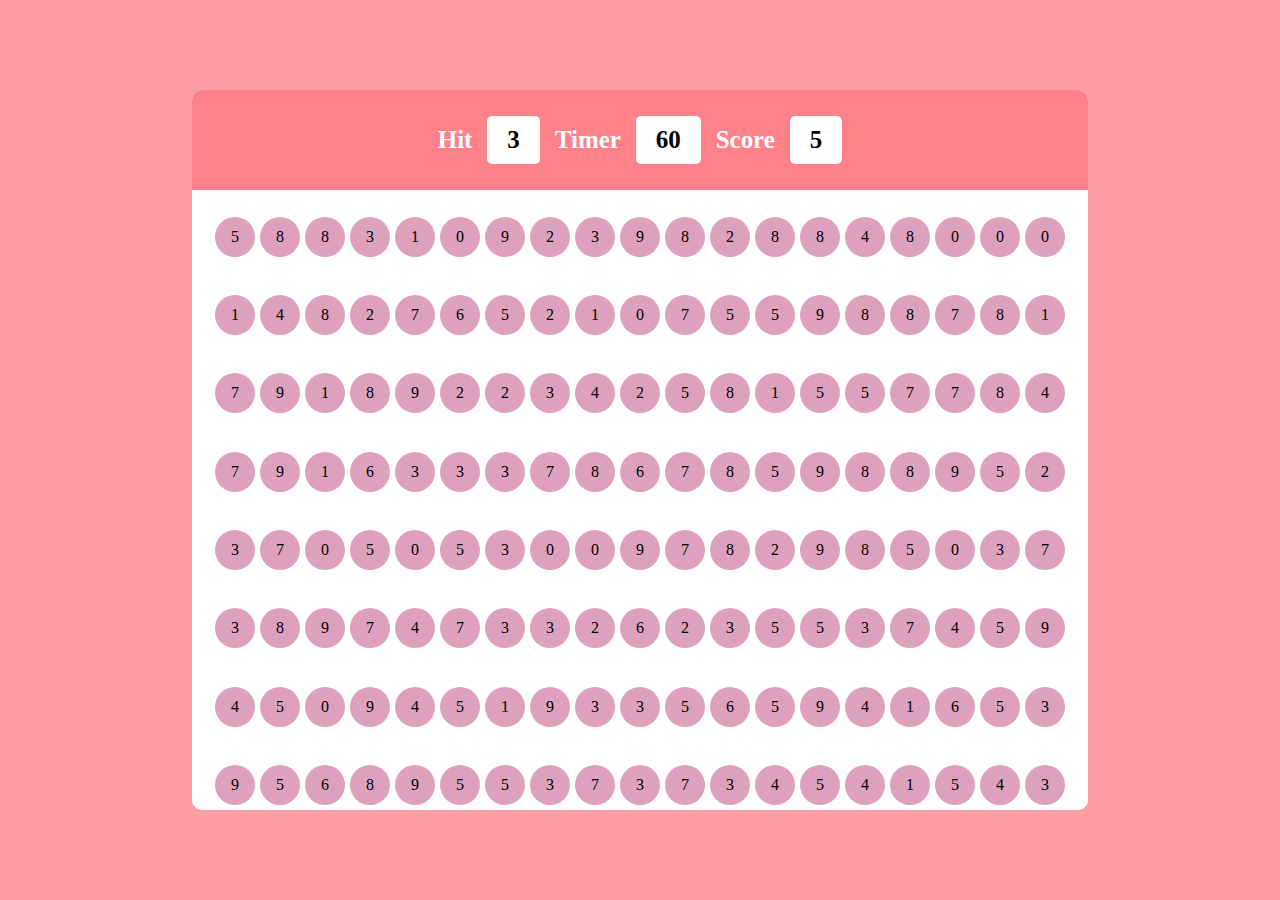
<file: Protfolio/2/index.html>
<!DOCTYPE html>
<html lang="en">
<head>
    <meta charset="UTF-8">
    <meta name="viewport" content="width=device-width, initial-scale=1.0">
    <link rel="stylesheet" href="./style.css">
    <title>Document</title>
</head>
<body>
    <div id="main">
        <div id="panel">
            <div class="ptop">
                <h5 >Hit</h5>
                <div id="hitval" class="box">5</div>
                <h5>Timer</h5>
                <div id="Timerval" class="box">60</div>
                <h5>Score</h5>
                <div id="scoreVal" class="box">5</div>
            </div>
            <div class="pbtm">
            </div>
        </div>
    </div>
    <script src="./index.js"></script>
</body>
</html>
</file>
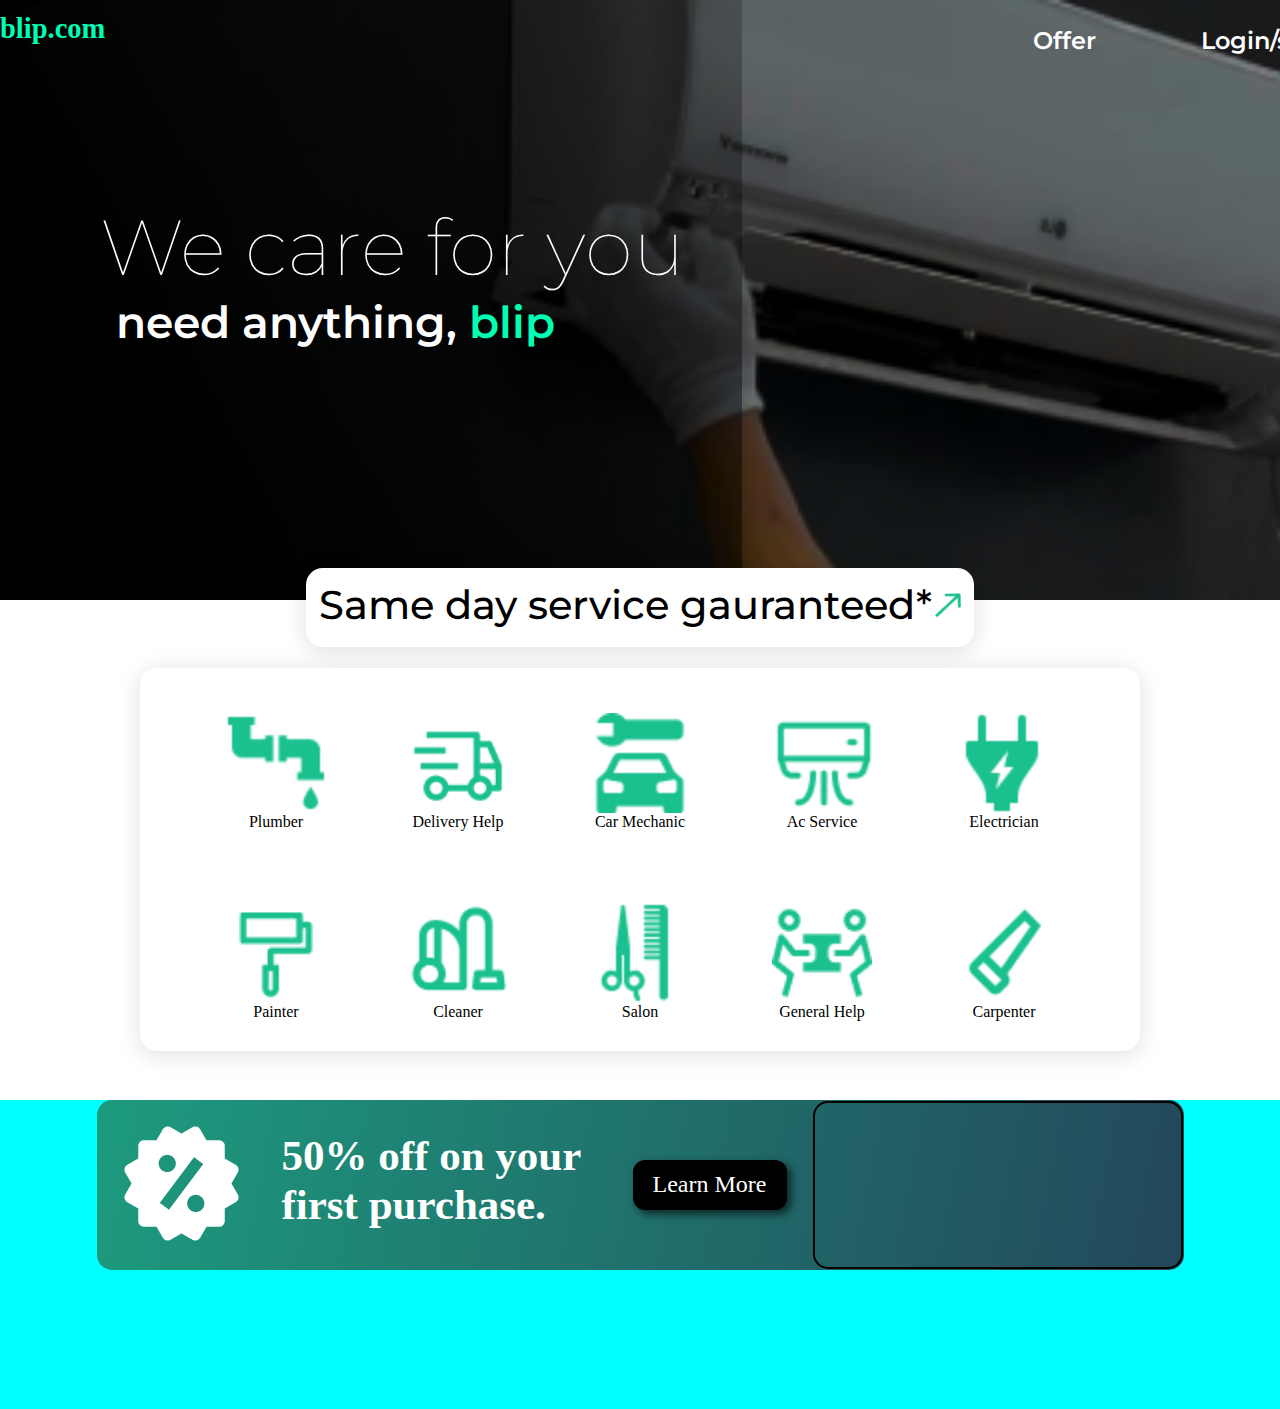
<file: Protfolio/4/Html/Index.html>
<!DOCTYPE html>
<html lang="en">

<head>
    <meta charset="UTF-8">
    <meta name="viewport" content="width=device-width, initial-scale=1.0">
    <title>Blip</title>
    <link rel="stylesheet" href="../Css/Style.css">
    <link rel="stylesheet" href="../Css/utitles.css">
</head>

<body>
    <!-- Header -->
    <div class="header">
        <div class="header_container"></div>
        <div class="header_content">
            <div class="header_Content_header box">
                <h2 class="active">blip.com</h2>
                <ul>
                    <li><a href="#">Offer</a></li>
                    <li><a href="#">Login/signup</a></li>
                </ul>
            </div>
        </div>
        <h1 class="h1">We care for you <p class="p">need anything, <span class="active">blip</span></p>
        </h1>
    </div>
    <div id="main">
        <div class="main-upper">
            <div class="main-upper-heading">
                <div class="main-upper-heading-1">
                    <span>Same day service gauranteed*</span>
                    <img src="../Image/Vector 2.png" alt="" class="img-1">
                </div>

            </div>
            <div class="main-upper-ending">
                <div class="main-upper-ending-1">
                    <div class="main-upper-ending-content">
                        <div class="box-1"  style="background-image: url(../Image/map_plumber.png); " >
                            <div class="span-1" onclick="toggleSwitch()">
                                <span>Plumber</span>
                            </div>
                        </div>
                        <div class="box-1" style="background-image: url(../Image/carbon_delivery.png);">
                            <div class="span-1">
                                <span>Delivery Help </span>
                            </div>
                        </div>
                        <div class="box-1" style="background-image: url(../Image/maki_car-repair.png);">
                            <div class="span-1">
                                <span>Car Mechanic</span>
                            </div>
                        </div>
                        <div class="box-1" style="background-image: url(../Image/iconoir_air-conditioner.png);">
                            <div class="span-1">
                                <span>Ac Service</span>
                            </div>
                        </div>
                        <div class="box-1" style="background-image: url(../Image/map_electrician.png);">
                            <div class="span-1">
                                <span>Electrician</span>
                            </div>
                        </div>
                    </div>
                    <div class="main-upper-ending-content">
                        <div class="box-1" style="background-image: url(../Image/ant-design_format-painter-outlined.png);">
                            <div class="span-1">
                                <span>Painter</span>
                            </div>
                        </div>
                        <div class="box-1" style="background-image: url(../Image/icon-park-outline_vacuum-cleaner.png);">
                            <div class="span-1">
                                <span>Cleaner</span>
                            </div>
                        </div>
                        <div class="box-1" style="background-image: url(../Image/map_beauty-salon.png);">
                            <div class="span-1">
                                <span>Salon</span>
                            </div>
                        </div>
                        <div class="box-1" style="background-image: url(../Image/carbon_two-person-lift.png);">
                            <div class="span-1">
                                <span>General Help</span>
                            </div>
                        </div>
                        <div class="box-1" style="background-image: url(../Image/ic_outline-carpenter.png);">
                            <div class="span-1">
                                <span>Carpenter</span>
                            </div>
                        </div>
                    </div>

                </div>

            </div>
        </div>
        <div class="main-ad">
            <div class="ad">
                <div class="ad-element-1">
                
                </div>
                <div class="ad-element-2">
                    <p class="ad-para">50% off on your</p>
                    <p>first purchase.</p>
                </div>
                <div class="ad-element-3">
                    <span>Learn More</span>
                </div>
                <div class="ad-element-4"></div>
            </div>
            
        </div>
    </div>    
 <script src="../Js/index.js"></script>
</body>

</html>
</file>
<file: Protfolio/2/style.css>
*{
    padding: 0;
    margin: 0;
    box-sizing: border-box;
}
html,body{
    width: 100%;
    height: 100%;

}
#main{
    width: 100%;
    height: 100%;
    display: flex;
    align-items: center;
    justify-content: center;
    background-color: rgb(255,157,164);
}
#panel{

    overflow: hidden;
    width: 70%;
    height: 80%;
    background-color: #fff;
    border-radius: 10px;

}
.ptop{
    color: #fff;
    display: flex  ;
    gap: 15px;
    justify-content:
    center;
    align-items: center;
    padding: 10px;
    height: 100px;
    width: 100%;
    font-size: 30px;
    background-color: rgb(255, 129, 137);
}
.box
{
    color: black;
    font-size: 25px;
   padding: 10px 20px;
    background-color: #fff;
    border-radius: 5px;
    font-weight: 800;


}
.pbtm{
    padding: 10px ;
    display: flex;
    align-items: center;
    justify-content: center;
    gap: 5px;
    flex-wrap: wrap;
    width: 100%;
    height: 100%;
}
 

.elem{
    cursor: pointer;
    display: flex;
    justify-content: center;
    align-items: center;
    width: 40px;
    height: 40px;
   background-color: rgb(222, 161, 189);
    border-radius: 50%;

}
</file>
<file: Protfolio/4/Css/Style.css>
@import url("https://fonts.googleapis.com/css2?family=Cairo:wght@300&family=Montserrat:wght@100&display=swap");
@import url("https://fonts.googleapis.com/css2?family=Cairo:wght@300&family=Montserrat:wght@100;600&display=swap");
* {
  margin: 0%;
  padding: 0%;
}
.header {
  position: relative;
  width: 100%;
  height: 600px;
  background-color: black;
  /* color: #00ffb3; */
  background-image: url(../Image/image\ 3.png);
  background-size: cover;
}
.header_container {
  position: absolute;
  /* background-color: aqua; */
  /* display: flex; */
  height: 100%;
  width: 58%;
  background-image: url(../Image/Show.png);
}
.header .header_content {
  /* background-color: aqua; */
  display: flex;
  width: 100%;
  height: 100%;
  justify-items: end;
}
.header_Content_header ul {
  display: flex;
  padding-left: 928px;
  padding-top: 12px;
  color: #fff;
  font-family: "Montserrat", sans-serif;
  font-size: 24.455px;
  font-style: normal;
  font-weight: 600;
  line-height: normal;
}

.header_Content_header li {
  padding-right: 105px;
  list-style: none;
}
.header_Content_header li a {
  text-decoration: none;
  color: white;
}
#main {
  width: 100%;
}
.main-upper {
  position: relative;
  width: 100%;
  height: 500px;
  /* background-color: aqua; */
  top: -32px;
  /* display: flex;
  /* align-items: center; */
  /* justify-content: center;
  flex-wrap: wrap; */
}
.main-upper-heading {
  width: 100%;
  height: 100px;
  /* background-color: blue; */
  display: flex;
  justify-content: center;
}
.main-upper-heading-1 {
  width: 668px;
  height: 67px;
  border-radius: 16.792px;
  background: #fff;
  box-shadow: 0px 3.731525421142578px 24.254915237426758px 0px
    rgba(0, 0, 0, 0.13);
  display: flex;
  justify-content: center;
  font-family: "Montserrat",sans-serif ;
  font-size: 40px;
  font-style: normal;
  font-weight: 500;
  line-height: normal;
  padding-top: 12px;
}
.main-upper-ending {
  width: 100%;
  height: 500px;
  /* background-color: blueviolet; */
  display: flex;
  justify-content: center;
}
.main-upper-ending-1 {
  width: 1000px;
  height: 383px;
  border-radius: 16.792px;
  background: #fff;
  box-shadow: 0px 3.731525421142578px 24.254915237426758px 0px
    rgba(0, 0, 0, 0.13);
    
}
.main-upper-ending-1>span{
  font-family: "Montserrat",sans-serif;
  font-size: 25px;
  font-style: normal;
  font-weight: 501;
  line-height: normal;
}
.h1 {
  position: absolute;
  top: 200px;
  left: 100px;
  color: #fff;
  font-family: "Montserrat", sans-serif;
  font-size: 77.885px;
  font-style: normal;
  font-weight: 100;
  line-height: normal;
}
.p {
  color: #fff;
  font-family: "Montserrat", sans-serif;
  font-size: 44.253px;
  font-style: normal;
  font-weight: 600;
  line-height: normal;
  padding-left: 16px;
}
/* .main-upper-heading {
  width: 668px;
  height: 67px;
  border-radius: 16.792px;
  background: #fff;
  box-shadow: 0px 3.731525421142578px 24.254915237426758px 0px
    rgba(0, 0, 0, 0.13);
  display: flex;
  align-items: center;
  justify-content: center;
  color: #000;
  font-family: Montserrat;
  font-size: 40px;
  font-style: normal;
  font-weight: 500;
  line-height: normal;
} */
/* .main-upper-ending{
    width: 100px;
    height: 100px;
    background-color: aquamarine;
} */

.main-upper-ending-content{
  display: flex;
  justify-content: space-around;
  flex-wrap: wrap;
  padding: 45px;
}
.box-1{
  width: 100px;
  height: 100px;
 /* border: 2px solid black; */
 background-size: cover;
 font-size: 1rem;
}
.span-1{
  display: flex;
position: relative;
align-items: center;
justify-content: center;
top: 100px;
}
.main-ad{
  background-color: aqua;
  width: 100%;
  height: 309px;
  display: flex;
  justify-content: center;
}
.ad{
  width: 1087px;
  height: 170px;
  background: linear-gradient(101deg, #1AC18F -45.59%, #243B55 114.6%);
  border-radius: 15px;
  display: flex;
  align-items: center;
  container-type:inline-size ;
  /* justify-content: space-between; */

}
.ad-element-1{
  background-image: url(../Image/bx_bxs-offer.png);
  object-fit: cover;
  width: 140px;
  position: relative;
  height: 140px;
  /* border: 2px solid black; */
  left: 16px;
  /* border-radius: 50%; */
}
.ad-element-2{
  position: relative;
  width: 343px;
  height: 108px;
  /* border: 2px solid black; */
  left: 45px;
  font-size: 43px;
  display: inline;
 font-weight: 700;
 color: #fff;
}
.ad-element-3{
  position: relative;
  left: 53px;
  width: 154px;
  height: 50px;
  /* border: 2px solid black; */
  text-align: center;
  font-size: 24px;
  border-radius: 12px;
  line-height: 2;
  color: white;
  background: black;
  box-shadow: 4px 4px 8px 0px rgba(0, 0, 0, 0.65);
}
.ad-element-4{
  border-radius: 15px;
  position: relative;
  width: 366px;
  height: 164px;
 left: 79px;
  border: 2px solid black;
}
</file>
<file: Protfolio/4/Css/utitles.css>
.box{
    width: 100%;
    height: 89px;
    /* background-color: black; */
    display: flex;
    justify-content: space-around;
    padding-top: 13px;
    font-size: 19px;
    
    position: relative;
    z-index: 2;
}
.img-1{
    padding-left: 2px;
    width: 27px;
    height: 25px;
    padding-top: 13px;
}
.active{
    color: #00ffb3;
}
</file>
